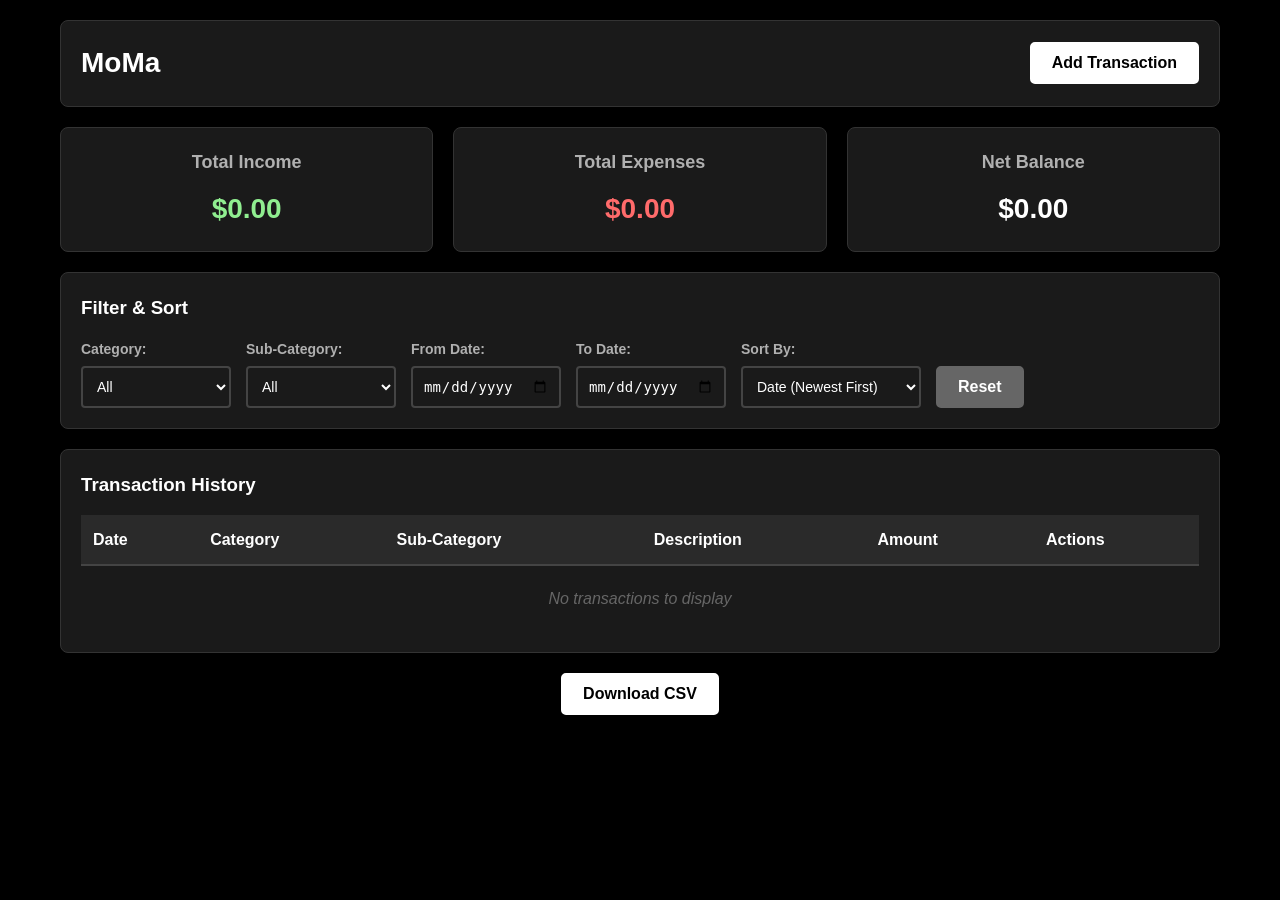
<file: index.html>
<!DOCTYPE html>
<html lang="en">
<head>
    <meta charset="UTF-8">
    <meta name="viewport" content="width=device-width, initial-scale=1.0">
    <title>MoMa - Money Manager</title>
    <link rel="stylesheet" href="styles.css">
    <script type="module" src="js/app.js" defer></script>
</head>
<body>
    <div class="container">
        <header>
            <h1>MoMa</h1>
            <button id="addTransactionBtn" class="btn btn-primary" aria-label="Add new transaction">Add Transaction</button>
        </header>
        <section class="summary-section">
            <div class="summary-card income">
                <h3>Total Income</h3>
                <p id="totalIncome">$0.00</p>
            </div>
            <div class="summary-card expense">
                <h3>Total Expenses</h3>
                <p id="totalExpense">$0.00</p>
            </div>
            <div class="summary-card balance">
                <h3>Net Balance</h3>
                <p id="netBalance">$0.00</p>
            </div>
        </section>
        <section class="filter-section">
            <h3>Filter & Sort</h3>
            <div class="filter-controls">
                <div class="filter-group">
                    <label for="filterCategory">Category:</label>
                    <select id="filterCategory" aria-label="Filter by category">
                        <option value="all">All</option>
                        <option value="income">Income</option>
                        <option value="expense">Expense</option>
                    </select>
                </div>
                <div class="filter-group">
                    <label for="filterSubCategory">Sub-Category:</label>
                    <select id="filterSubCategory" aria-label="Filter by sub-category">
                        <option value="all">All</option>
                    </select>
                </div>
                <div class="filter-group">
                    <label for="filterDateFrom">From Date:</label>
                    <input type="date" id="filterDateFrom" aria-label="Filter from date">
                </div>
                <div class="filter-group">
                    <label for="filterDateTo">To Date:</label>
                    <input type="date" id="filterDateTo" aria-label="Filter to date">
                </div>
                <div class="filter-group">
                    <label for="sortBy">Sort By:</label>
                    <select id="sortBy" aria-label="Sort transactions">
                        <option value="date_desc">Date (Newest First)</option>
                        <option value="date_asc">Date (Oldest First)</option>
                        <option value="amount_desc">Amount (High to Low)</option>
                        <option value="amount Asc">Amount (Low to High)</option>
                    </select>
                </div>
                <button id="resetFiltersBtn" class="btn btn-secondary" aria-label="Reset all filters">Reset</button>
            </div>
        </section>
        <section class="table-section">
            <h3>Transaction History</h3>
            <div class="table-container">
                <table id="transactionTable" aria-label="Transaction history table">
                    <thead>
                        <tr>
                            <th scope="col">Date</th>
                            <th scope="col">Category</th>
                            <th scope="col">Sub-Category</th>
                            <th scope="col">Description</th>
                            <th scope="col">Amount</th>
                            <th scope="col">Actions</th>
                        </tr>
                    </thead>
                    <tbody id="transactionList" aria-live="polite"></tbody>
                </table>
                <p id="noTransactions" class="no-data" aria-live="polite">No transactions to display</p>
            </div>
        </section>
        <section class="chart-section">
            <div class="chart-header">
                <h3>Distribution by Category</h3>
                <div class="chart-toggle">
                    <button id="expenseToggleBtn" class="toggle-btn active" aria-label="Show expense chart">Expenses</button>
                    <button id="incomeToggleBtn" class="toggle-btn" aria-label="Show income chart">Income</button>
                </div>
            </div>
            <div class="chart-container">
                <canvas id="expenseChart" width="400" height="400" aria-label="Pie chart of category distribution"></canvas>
            </div>
        </section>
        <section class="export-section">
            <button id="exportCsvBtn" class="btn btn-primary" aria-label="Export transactions to CSV">Download CSV</button>
        </section>
    </div>
    <div id="transactionModal" class="modal" role="dialog" aria-labelledby="modalTitle" aria-modal="true" aria-hidden="true">
        <div class="modal-content">
            <span class="close-btn" aria-label="Close modal">&times;</span>
            <h2 id="modalTitle">Add Transaction</h2>
            <form id="transactionForm">
                <input type="hidden" id="transactionId">
                <div class="form-group">
                    <label for="amount">Amount *</label>
                    <input type="number" id="amount" step="0.01" min="0.01" placeholder="Enter amount" aria-describedby="amountError" required>
                    <small class="error-message" id="amountError"></small>
                </div>
                <div class="form-group">
                    <label for="date">Date *</label>
                    <input type="date" id="date" aria-describedby="dateError" required>
                    <small class="error-message" id="dateError"></small>
                </div>
                <div class="form-group">
                    <label>Category *</label>
                    <div class="radio-group" role="radiogroup" aria-labelledby="categoryLabel">
                        <label>
                            <input type="radio" name="category" value="income" id="cat-income" aria-describedby="categoryError" required> Income
                        </label>
                        <label>
                            <input type="radio" name="category" value="expense" id="cat-expense" aria-describedby="categoryError" required> Expense
                        </label>
                    </div>
                    <small class="error-message" id="categoryError"></small>
                </div>
                <div class="form-group">
                    <label for="subCategory">Sub-Category *</label>
                    <select id="subCategory" aria-describedby="subCategoryError" required>
                        <option value="">Select Sub-Category</option>
                    </select>
                    <small class="error-message" id="subCategoryError"></small>
                </div>
                <div class="form-group">
                    <label for="description">Description (Optional)</label>
                    <textarea id="description" maxlength="100" placeholder="Enter description (max 100 chars)" aria-describedby="descriptionError"></textarea>
                    <small class="error-message" id="descriptionError"></small>
                </div>
                <button type="submit" class="btn btn-primary" id="submitBtn">Add Transaction</button>
            </form>
        </div>
    </div>
</body>
</html>
</file>
<file: styles.css>
/* Basic Reset */
* {
    margin: 0;
    padding: 0;
    box-sizing: border-box;
}

/* Body Styles - Dark Mode */
body {
    font-family: Arial, sans-serif;
    background-color: #000000;
    color: #ffffff;
    line-height: 1.6;
}

/* Container */
.container {
    max-width: 1200px;
    margin: 0 auto;
    padding: 20px;
}

/* Header Styles - Dark Mode */
header {
    display: flex;
    justify-content: space-between;
    align-items: center;
    background-color: #1a1a1a;
    color: white;
    padding: 20px;
    border-radius: 8px;
    margin-bottom: 20px;
    border: 1px solid #333;
    animation: slideDown 0.4s ease-out;
}

header h1 {
    font-size: 28px;
}

/* Button Styles - White with Black Text */
.btn {
    padding: 10px 20px;
    border: 2px solid #ffffff;
    border-radius: 5px;
    cursor: pointer;
    font-size: 16px;
    transition: all 0.3s ease;
    font-weight: bold;
}

.btn-primary {
    background-color: #ffffff;
    color: #000000;
    box-shadow: 0 0 0 rgba(255, 255, 255, 0);
}

.btn-primary:hover {
    background-color: #ffffff;
    color: #000000;
    box-shadow: 0 0 20px rgba(255, 255, 255, 0.6), 0 0 40px rgba(255, 255, 255, 0.3);
    transform: scale(1.05);
}

.btn-secondary {
    background-color: #666666;
    color: #ffffff;
    border-color: #666666;
}

.btn-secondary:hover {
    background-color: #888888;
    border-color: #888888;
    box-shadow: 0 0 15px rgba(255, 255, 255, 0.4);
    transform: scale(1.05);
}

.btn-danger {
    background-color: #ff6b6b;
    color: #000000;
    padding: 5px 10px;
    font-size: 14px;
    border-color: #ff6b6b;
}

.btn-danger:hover {
    background-color: #ff8585;
    box-shadow: 0 0 15px rgba(255, 255, 255, 0.4);
    transform: scale(1.05);
}

.btn-warning {
    background-color: #ffd93d;
    color: #000000;
    padding: 5px 10px;
    font-size: 14px;
    border-color: #ffd93d;
}

.btn-warning:hover {
    background-color: #ffe566;
    box-shadow: 0 0 15px rgba(255, 255, 255, 0.4);
    transform: scale(1.05);
}

/* Summary Section */
.summary-section {
    display: grid;
    grid-template-columns: repeat(auto-fit, minmax(250px, 1fr));
    gap: 20px;
    margin-bottom: 20px;
}

.summary-card {
    background-color: #1a1a1a;
    padding: 20px;
    border-radius: 8px;
    box-shadow: 0 2px 5px rgba(0, 0, 0, 0.5);
    text-align: center;
    border: 1px solid #333;
    animation: popIn 0.4s ease-out;
    animation-fill-mode: both;
}

.summary-card:nth-child(1) {
    animation-delay: 0.1s;
}

.summary-card:nth-child(2) {
    animation-delay: 0.2s;
}

.summary-card:nth-child(3) {
    animation-delay: 0.3s;
}

.summary-card h3 {
    font-size: 18px;
    margin-bottom: 10px;
    color: #b0b0b0;
}

.summary-card p {
    font-size: 28px;
    font-weight: bold;
}

.summary-card.income p {
    color: #90EE90;
}

.summary-card.expense p {
    color: #ff6b6b;
}

.summary-card.balance p {
    color: #ffffff;
}

/* Filter Section - Dark Mode */
.filter-section {
    background-color: #1a1a1a;
    padding: 20px;
    border-radius: 8px;
    box-shadow: 0 2px 5px rgba(0, 0, 0, 0.5);
    margin-bottom: 20px;
    border: 1px solid #333;
    animation: popIn 0.4s ease-out;
    animation-delay: 0.4s;
    animation-fill-mode: both;
}

.filter-section h3 {
    margin-bottom: 15px;
    color: #ffffff;
}

.filter-controls {
    display: flex;
    flex-wrap: wrap;
    gap: 15px;
    align-items: flex-end;
}

.filter-group {
    display: flex;
    flex-direction: column;
    gap: 5px;
}

.filter-group label {
    font-size: 14px;
    font-weight: bold;
    color: #b0b0b0;
}

.filter-group select,
.filter-group input {
    padding: 10px;
    border: 2px solid #444;
    border-radius: 4px;
    font-size: 14px;
    min-width: 150px;
    background-color: #1a1a1a;
    color: #ffffff;
    transition: all 0.3s ease;
}

.filter-group select:focus,
.filter-group input:focus {
    outline: none;
    border-color: #ffffff;
    box-shadow: 0 0 10px rgba(255, 255, 255, 0.3);
}

.filter-group select option {
    background-color: #1a1a1a;
    color: #ffffff;
}

/* Table Section - Dark Mode */
.table-section {
    background-color: #1a1a1a;
    padding: 20px;
    border-radius: 8px;
    box-shadow: 0 2px 5px rgba(0, 0, 0, 0.5);
    margin-bottom: 20px;
    border: 1px solid #333;
    animation: popIn 0.4s ease-out;
    animation-delay: 0.5s;
    animation-fill-mode: both;
}

.table-section h3 {
    margin-bottom: 15px;
    color: #ffffff;
}

.table-container {
    overflow-x: auto;
}

table {
    width: 100%;
    border-collapse: collapse;
}

thead {
    background-color: #2a2a2a;
    color: white;
}

th,
td {
    padding: 12px;
    text-align: left;
    border-bottom: 1px solid #333;
    color: #ffffff;
}

th {
    font-weight: bold;
    border-bottom: 2px solid #444;
}

tbody tr {
    transition: all 0.3s ease;
}

tbody tr:hover {
    background-color: #2a2a2a;
    box-shadow: inset 0 0 10px rgba(255, 255, 255, 0.1);
}

.amount-income {
    color: #90EE90;
    font-weight: bold;
}

.amount-expense {
    color: #ff6b6b;
    font-weight: bold;
}

.action-buttons {
    display: flex;
    gap: 5px;
}

.no-data {
    text-align: center;
    padding: 20px;
    color: #666;
    font-style: italic;
}

/* Chart Section - White Background */
.chart-section {
    background-color: #ffffff;
    padding: 20px;
    border-radius: 8px;
    box-shadow: 0 2px 5px rgba(0, 0, 0, 0.5);
    margin-bottom: 20px;
    border: 1px solid #cccccc;
    animation: popIn 0.4s ease-out;
    animation-delay: 0.6s;
    animation-fill-mode: both;
    display: none;
}

.chart-section.active {
    display: block;
}

.chart-header {
    display: flex;
    justify-content: space-between;
    align-items: center;
    margin-bottom: 20px;
    gap: 20px;
}

.chart-header h3 {
    color: #000000;
    margin: 0;
}

.chart-toggle {
    display: flex;
    gap: 10px;
}

.toggle-btn {
    padding: 8px 16px;
    border: 2px solid #444;
    border-radius: 4px;
    background-color: #eeeeee;
    color: #888888;
    cursor: pointer;
    font-size: 14px;
    font-weight: bold;
    transition: all 0.3s ease;
}

.toggle-btn:hover {
    border-color: #000000;
    color: #000000;
    box-shadow: 0 0 10px rgba(0, 0, 0, 0.2);
}

/* Expenses button (active) - Black background, white text */
#expenseToggleBtn.active {
    background-color: #000000;
    color: #ffffff;
    border-color: #000000;
    box-shadow: 0 0 15px rgba(0, 0, 0, 0.3);
}

/* Income button (active) - Black background, white text */
#incomeToggleBtn.active {
    background-color: #000000;
    color: #ffffff;
    border-color: #000000;
    box-shadow: 0 0 15px rgba(0, 0, 0, 0.3);
}

.chart-container {
    max-width: 400px;
    margin: 0 auto;
    position: relative;
}

/* Export Section */
.export-section {
    text-align: center;
    margin-bottom: 20px;
    animation: popIn 0.4s ease-out;
    animation-delay: 0.7s;
    animation-fill-mode: both;
}

/* Modal Styles - Dark Mode */
.modal {
    display: none;
    position: fixed;
    z-index: 1000;
    left: 0;
    top: 0;
    width: 100%;
    height: 100%;
    background-color: rgba(0, 0, 0, 0.8);
    backdrop-filter: blur(5px);
}

.modal-content {
    background-color: #1a1a1a;
    margin: 5% auto;
    padding: 30px;
    border-radius: 8px;
    width: 90%;
    max-width: 500px;
    position: relative;
    max-height: 90vh;
    overflow-y: auto;
    border: 2px solid #444;
    animation: modalPop 0.3s ease-out;
}

.close-btn {
    position: absolute;
    right: 20px;
    top: 15px;
    font-size: 28px;
    font-weight: bold;
    color: #888;
    cursor: pointer;
    transition: all 0.3s ease;
}

.close-btn:hover {
    color: #ffffff;
    text-shadow: 0 0 10px rgba(255, 255, 255, 0.5);
    transform: scale(1.1);
}

.modal-content h2 {
    margin-bottom: 20px;
    color: #ffffff;
}

/* Form Styles - Dark Mode */
.form-group {
    margin-bottom: 20px;
}

.form-group label {
    display: block;
    margin-bottom: 5px;
    font-weight: bold;
    color: #b0b0b0;
}

.form-group input,
.form-group select,
.form-group textarea {
    width: 100%;
    padding: 12px;
    border: 2px solid #444;
    border-radius: 4px;
    font-size: 14px;
    font-family: Arial, sans-serif;
    background-color: #0a0a0a;
    color: #ffffff;
    transition: all 0.3s ease;
}

/* Calendar icon color for date input - Webkit browsers */
.form-group input[type="date"]::-webkit-calendar-picker-indicator {
    filter: brightness(0) invert(1);
    cursor: pointer;
}

/* Calendar icon color for date input - Firefox */
.form-group input[type="date"]::-moz-calendar-picker-indicator {
    filter: brightness(0) invert(1);
    cursor: pointer;
}

.form-group input::placeholder,
.form-group textarea::placeholder {
    color: #666;
}

.form-group input:focus,
.form-group select:focus,
.form-group textarea:focus {
    outline: none;
    border-color: #ffffff;
    box-shadow: 0 0 15px rgba(255, 255, 255, 0.3);
}

.form-group select option {
    background-color: #1a1a1a;
    color: #ffffff;
}

.form-group textarea {
    resize: vertical;
    min-height: 80px;
}

/* Radio Group - Dark Mode */
.radio-group {
    display: flex;
    gap: 20px;
}

.radio-group label {
    display: flex;
    align-items: center;
    font-weight: normal;
    cursor: pointer;
    color: #ffffff;
    transition: all 0.3s ease;
}

.radio-group label:hover {
    text-shadow: 0 0 8px rgba(255, 255, 255, 0.4);
}

.radio-group input[type="radio"] {
    width: auto;
    margin-right: 5px;
    accent-color: #ffffff;
}

/* Error Styles */
.error-message {
    color: #ff6b6b;
    font-size: 12px;
    display: block;
    margin-top: 5px;
}

.form-group input.error,
.form-group select.error,
.form-group textarea.error {
    border-color: #ff6b6b;
}

.form-group input.error:focus,
.form-group select.error:focus,
.form-group textarea.error:focus {
    border-color: #ff6b6b;
    box-shadow: 0 0 10px rgba(255, 107, 107, 0.4);
}

/* Animations */
@keyframes popIn {
    0% {
        opacity: 0;
        transform: scale(0.8) translateY(20px);
    }

    100% {
        opacity: 1;
        transform: scale(1) translateY(0);
    }
}

@keyframes modalPop {
    0% {
        opacity: 0;
        transform: scale(0.5);
    }

    70% {
        transform: scale(1.05);
    }

    100% {
        opacity: 1;
        transform: scale(1);
    }
}

@keyframes slideDown {
    0% {
        opacity: 0;
        transform: translateY(-30px);
    }

    100% {
        opacity: 1;
        transform: translateY(0);
    }
}

@keyframes fadeIn {
    0% {
        opacity: 0;
    }

    100% {
        opacity: 1;
    }
}

/* Button Animation Keyframes */
@keyframes glowPulse {

    0%,
    100% {
        box-shadow: 0 0 5px rgba(255, 255, 255, 0.2);
    }

    50% {
        box-shadow: 0 0 20px rgba(255, 255, 255, 0.6);
    }
}

/* Table Row Animation */
#transactionList tr {
    animation: fadeIn 0.3s ease-out;
}

/* Responsive Design - Dark Mode */
/* NEW Step 3: Delete toast styles */
.toast {
    position: fixed;
    top: 20px;
    right: 20px;
    background-color: #ff6b6b;
    color: white;
    padding: 15px 20px;
    border-radius: 5px;
    box-shadow: 0 4px 12px rgba(0,0,0,0.3);
    display: none;
    align-items: center;
    gap: 10px;
    z-index: 2000;
    animation: toastSlide 0.3s ease-out;
    font-weight: bold;
}

.toast.show {
    display: flex;
}

@keyframes toastSlide {
    from { transform: translateX(100%); opacity: 0; }
    to { transform: translateX(0); opacity: 1; }
}

/* Accessibility: Focus styles */
*:focus-visible {
    outline: 2px solid #ffffff;
    outline-offset: 2px;
}

.btn:focus-visible {
    outline-color: #000000;
}

/* NEW: Toast button small */
.toast .btn {
    padding: 5px 10px;
    font-size: 14px;
}

@media (max-width: 768px) {
    .container {
        padding: 10px;
    }

    header {
        flex-direction: column;
        gap: 15px;
        text-align: center;
    }

    .summary-section {
        grid-template-columns: 1fr;
    }

    .filter-controls {
        flex-direction: column;
    }

    .filter-group {
        width: 100%;
    }

    .filter-group select,
    .filter-group input {
        width: 100%;
        min-width: unset;
    }

    .action-buttons {
        flex-direction: column;
    }

    .modal-content {
        margin: 10% auto;
        width: 95%;
    }

    .chart-header {
        flex-direction: column;
        align-items: flex-start;
    }

    .chart-toggle {
        width: 100%;
        gap: 5px;
    }

    .toggle-btn {
        flex: 1;
    }
}
</file>
